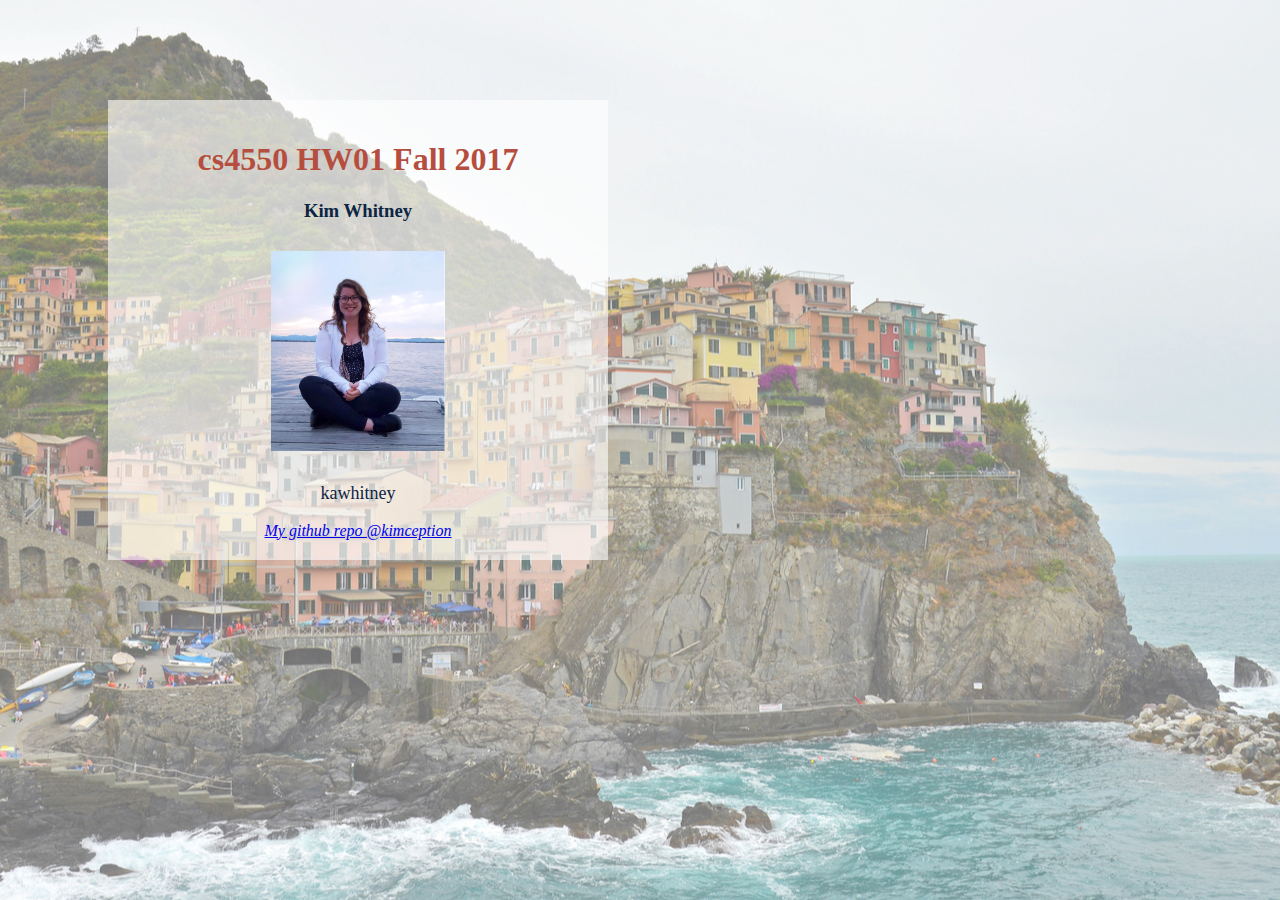
<file: hw01/personal/index.html>
<!DOCTYPE html>
<html lang="en">
    <head>
        <meta charset="UTF-8">
        <link rel="stylesheet" href="style.css" type="text/css">
        <title>Kim's Page</title>
    </head>

    <body>
        <div class="whitebox">
            <h1>cs4550 HW01 Fall 2017</h1>
            <h3>Kim Whitney</h3>
            <img src="resources/picome.jpg" id="picofme" alt="Picture of Kim">
            <p>kawhitney</p>
            <a href="https://github.com/kimception/cs4550">My github repo @kimception</a>
        </div>
    <body>

</html>
</file>
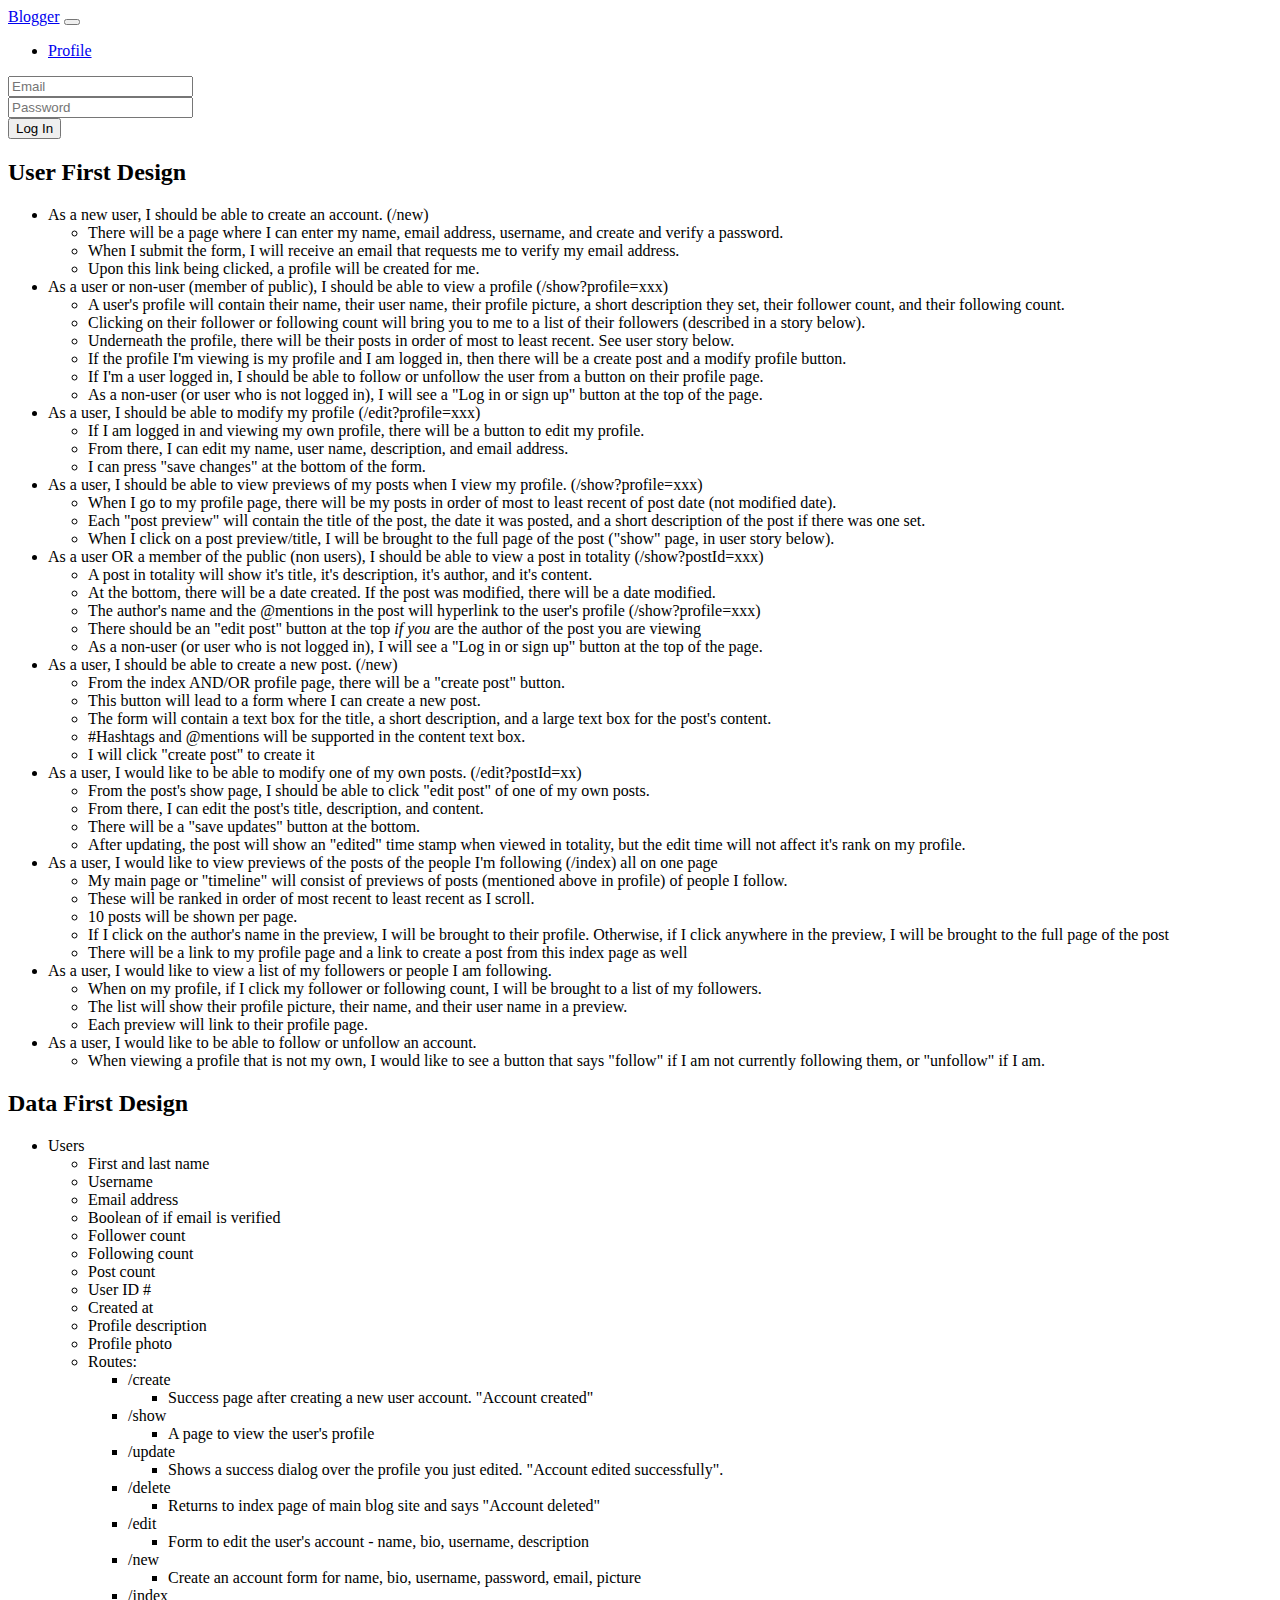
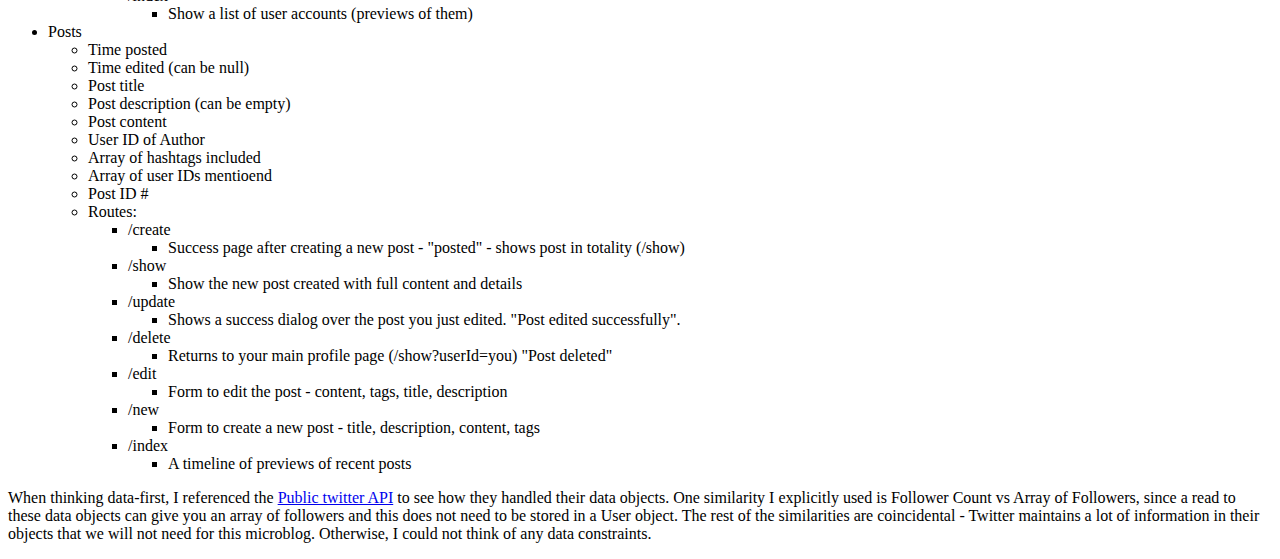
<file: hw02/design.html>
<!DOCTYPE html>
<html lang="en">
<head>
    <!-- Required meta tags -->
    <meta charset="utf-8">
    <meta name="viewport" content="width=device-width, initial-scale=1, shrink-to-fit=no">

    <!-- Bootstrap CSS -->
    <link rel="stylesheet" href="https://maxcdn.bootstrapcdn.com/bootstrap/4.0.0-beta/css/bootstrap.min.css" integrity="sha384-/Y6pD6FV/Vv2HJnA6t+vslU6fwYXjCFtcEpHbNJ0lyAFsXTsjBbfaDjzALeQsN6M" crossorigin="anonymous">

    <title>Design for HW02</title>
</head>
<body>

    <nav class="navbar navbar-light bg-faded navbar-expand-md">
        <a class="navbar-brand" href="#">Blogger</a>

        <button class="navbar-toggler" type="button" data-toggle="collapse" data-target="#main-navbar">
            <span class="navbar-toggler-icon"></span>
        </button>

        <div class="collapse navbar-collapse" id="main-navbar">
            <ul class="navbar-nav mr-auto">
                <li class="nav-item active">
                    <a class="nav-link" href="#">Profile</a>
                </li>
            </ul>


            <form class="form-inline navbar-form navbar-right" role="search">
                <div class="form-group">
                    <input type="email" class="form-control" placeholder="Email">
                </div>
                <div class="form-group">
                    <input type="password" class="form-control" placeholder="Password">
                </div>
                <div class="form-group">
                    <button type="submit" class="btn btn-info" value="Log in">Log In</button>
                </div>
            </form>

        </div>
    </nav>

    <div class="container mt-5">
      <div class="row">
        <div class="col-md">
        <h2 class="text-center">User First Design</h2>
            <ul>
                <li>As a new user, I should be able to create an account. (/new)
                    <ul>
                        <li>There will be a page where I can enter my name, email address, username, and create and verify a password.</li>
                        <li>When I submit the form, I will receive an email that requests me to verify my email address.</li>
                        <li>Upon this link being clicked, a profile will be created for me.</li>
                    </ul>
                </li>
                <li>As a user or non-user (member of public), I should be able to view a profile (/show?profile=xxx)
                    <ul>
                        <li>A user's profile will contain their name, their user name, their profile picture, a short description they set, their follower count, and their following count.</li>
                        <li>Clicking on their follower or following count will bring you to me to a list of their followers (described in a story below).</li>
                        <li>Underneath the profile, there will be their posts in order of most to least recent. See user story below.</li>
                        <li>If the profile I'm viewing is my profile and I am logged in, then there will be a create post and a modify profile button.</li>
                        <li>If I'm a user logged in, I should be able to follow or unfollow the user from a button on their profile page.</li>
                        <li>As a non-user (or user who is not logged in), I will see a "Log in or sign up" button at the top of the page.</li>
                    </ul>
                </li>
                <li>As a user, I should be able to modify my profile (/edit?profile=xxx)
                    <ul>
                        <li>If I am logged in and viewing my own profile, there will be a button to edit my profile.</li>
                        <li>From there, I can edit my name, user name, description, and email address.</li>
                        <li>I can press "save changes" at the bottom of the form.</li>
                    </ul>
                </li>
                <li>As a user, I should be able to view previews of my posts when I view my profile. (/show?profile=xxx)
                    <ul>
                        <li>When I go to my profile page, there will be my posts in order of most to least recent of post date (not modified date).</li>
                        <li>Each "post preview" will contain the title of the post, the date it was posted, and a short description of the post if there was one set.</li>
                        <li>When I click on a post preview/title, I will be brought to the full page of the post ("show" page, in user story below).</li>
                    </ul>
                </li>
                <li>As a user OR a member of the public (non users), I should be able to view a post in totality (/show?postId=xxx)
                    <ul>
                        <li>A post in totality will show it's title, it's description, it's author, and it's content.</li>
                        <li>At the bottom, there will be a date created. If the post was modified, there will be a date modified.</li>
                        <li>The author's name and the @mentions in the post will hyperlink to the user's profile (/show?profile=xxx)</li>
                        <li>There should be an "edit post" button at the top <i>if you</i> are the author of the post you are viewing</li>
                        <li>As a non-user (or user who is not logged in), I will see a "Log in or sign up" button at the top of the page.</li>
                    </ul>
                </li>
                <li>As a user, I should be able to create a new post. (/new)
                    <ul>
                        <li>From the index AND/OR profile page, there will be a "create post" button.</li>
                        <li>This button will lead to a form where I can create a new post.</li>
                        <li>The form will contain a text box for the title, a short description, and a large text box for the post's content.</li>
                        <li>#Hashtags and @mentions will be supported in the content text box.</li>
                        <li>I will click "create post" to create it</li>
                    </ul>
                </li>
                <li>As a user, I would like to be able to modify one of my own posts. (/edit?postId=xx)
                    <ul>
                        <li>From the post's show page, I should be able to click "edit post" of one of my own posts.</li>
                        <li>From there, I can edit the post's title, description, and content.</li>
                        <li>There will be a "save updates" button at the bottom.</li>
                        <li>After updating, the post will show an "edited" time stamp when viewed in totality, but the edit time will not affect it's rank on my profile.</li>
                    </ul>
                </li>
                <li>As a user, I would like to view previews of the posts of the people I'm following (/index) all on one page
                    <ul>
                        <li>My main page or "timeline" will consist of previews of posts (mentioned above in profile) of people I follow.</li>
                        <li>These will be ranked in order of most recent to least recent as I scroll.</li>
                        <li>10 posts will be shown per page.</li>
                        <li>If I click on the author's name in the preview, I will be brought to their profile. Otherwise, if I click anywhere in the preview, I will be brought to the full page of the post</li>
                        <li>There will be a link to my profile page and a link to create a post from this index page as well</li>
                    </ul>
                </li>
                <li>As a user, I would like to view a list of my followers or people I am following.
                    <ul>
                        <li>When on my profile, if I click my follower or following count, I will be brought to a list of my followers.</li>
                        <li>The list will show their profile picture, their name, and their user name in a preview.</li>
                        <li>Each preview will link to their profile page.</li>
                    </ul>
                </li>
                <li>As a user, I would like to be able to follow or unfollow an account.
                    <ul>
                        <li>When viewing a profile that is not my own, I would like to see a button that says "follow" if I am not currently following them, or "unfollow" if I am.</li>
                    </ul>
                </li>
            </ul>
        </div>
        <div class="col-md">
          <h2 class="text-center">Data First Design</h2>
            <ul>
                <li>Users
                    <ul>
                        <li>First and last name</li>
                        <li>Username</li>
                        <li>Email address</li>
                        <li>Boolean of if email is verified</li>
                        <li>Follower count</li>
                        <li>Following count</li>
                        <li>Post count</li>
                        <li>User ID #</li>
                        <li>Created at</li>
                        <li>Profile description</li>
                        <li>Profile photo</li>
                        <li>Routes:
                            <ul>
                                <li>/create
                                    <ul><li>Success page after creating a new user account. "Account created"</li></ul>
                                </li>
                                <li>/show
                                    <ul><li>A page to view the user's profile</li></ul>
                                </li>
                                <li>/update
                                    <ul><li>Shows a success dialog over the profile you  just edited. "Account edited successfully".</li></ul>
                                </li>
                                <li>/delete
                                    <ul><li>Returns to index page of main blog site and says "Account deleted"</li></ul>
                                </li>
                                <li>/edit
                                    <ul><li>Form to edit the user's account - name, bio, username, description</li></ul>
                                </li>
                                <li>/new
                                    <ul><li>Create an account form for name, bio, username, password, email, picture</li></ul>
                                </li>
                                <li>/index
                                    <ul><li>Show a list of user accounts (previews of them)</li></ul>
                                </li>
                            </ul>
                        </li>
                    </ul>
                </li>
                <li>Posts
                    <ul>
                        <li>Time posted</li>
                        <li>Time edited (can be null)</li>
                        <li>Post title</li>
                        <li>Post description (can be empty)</li>
                        <li>Post content</li>
                        <li>User ID of Author</li>
                        <li>Array of hashtags included</li>
                        <li>Array of user IDs mentioend</li>
                        <li>Post ID #</li>
                        <li>Routes:
                            <ul>
                                <li>/create
                                    <ul><li>Success page after creating a new post - "posted" - shows post in totality (/show)</li></ul>
                                </li>
                                <li>/show
                                    <ul><li>Show the new post created with full content and details</li></ul>
                                </li>
                                <li>/update
                                    <ul><li>Shows a success dialog over the post you just edited. "Post edited successfully".</li></ul>
                                </li>
                                <li>/delete
                                    <ul><li>Returns to your main profile page (/show?userId=you) "Post deleted"</li></ul>
                                </li>
                                <li>/edit
                                    <ul><li>Form to edit the post - content, tags, title, description</li></ul>
                                </li>
                                <li>/new
                                    <ul><li>Form to create a new post - title, description, content, tags</li></ul>
                                </li>
                                <li>/index
                                    <ul><li>A timeline of previews of recent posts</li></ul>
                                </li>
                            </ul>
                        </li>
                    </ul>
                </li>
            </ul>
            <p class="small text-muted disclaimer">When thinking data-first, I referenced the <a href="https://dev.twitter.com/rest/reference/get/users/show">Public twitter API</a> to see how they handled their data objects. One similarity I explicitly used is Follower Count vs Array of Followers, since a read to these data objects can give you an array of followers and this does not need to be stored in a User object. The rest of the similarities are coincidental - Twitter maintains a lot of information in their objects that we will not need for this microblog. Otherwise, I could not think of any data constraints.</p>
        </div>
      </div>
    </div>


    <!-- Optional JavaScript -->
    <!-- jQuery first, then Popper.js, then Bootstrap JS -->
    <script src="https://code.jquery.com/jquery-3.2.1.slim.min.js" integrity="sha384-KJ3o2DKtIkvYIK3UENzmM7KCkRr/rE9/Qpg6aAZGJwFDMVNA/GpGFF93hXpG5KkN" crossorigin="anonymous"></script>
    <script src="https://cdnjs.cloudflare.com/ajax/libs/popper.js/1.11.0/umd/popper.min.js" integrity="sha384-b/U6ypiBEHpOf/4+1nzFpr53nxSS+GLCkfwBdFNTxtclqqenISfwAzpKaMNFNmj4" crossorigin="anonymous"></script>
    <script src="https://maxcdn.bootstrapcdn.com/bootstrap/4.0.0-beta/js/bootstrap.min.js" integrity="sha384-h0AbiXch4ZDo7tp9hKZ4TsHbi047NrKGLO3SEJAg45jXxnGIfYzk4Si90RDIqNm1" crossorigin="anonymous"></script>
</body>
</html>
</file>
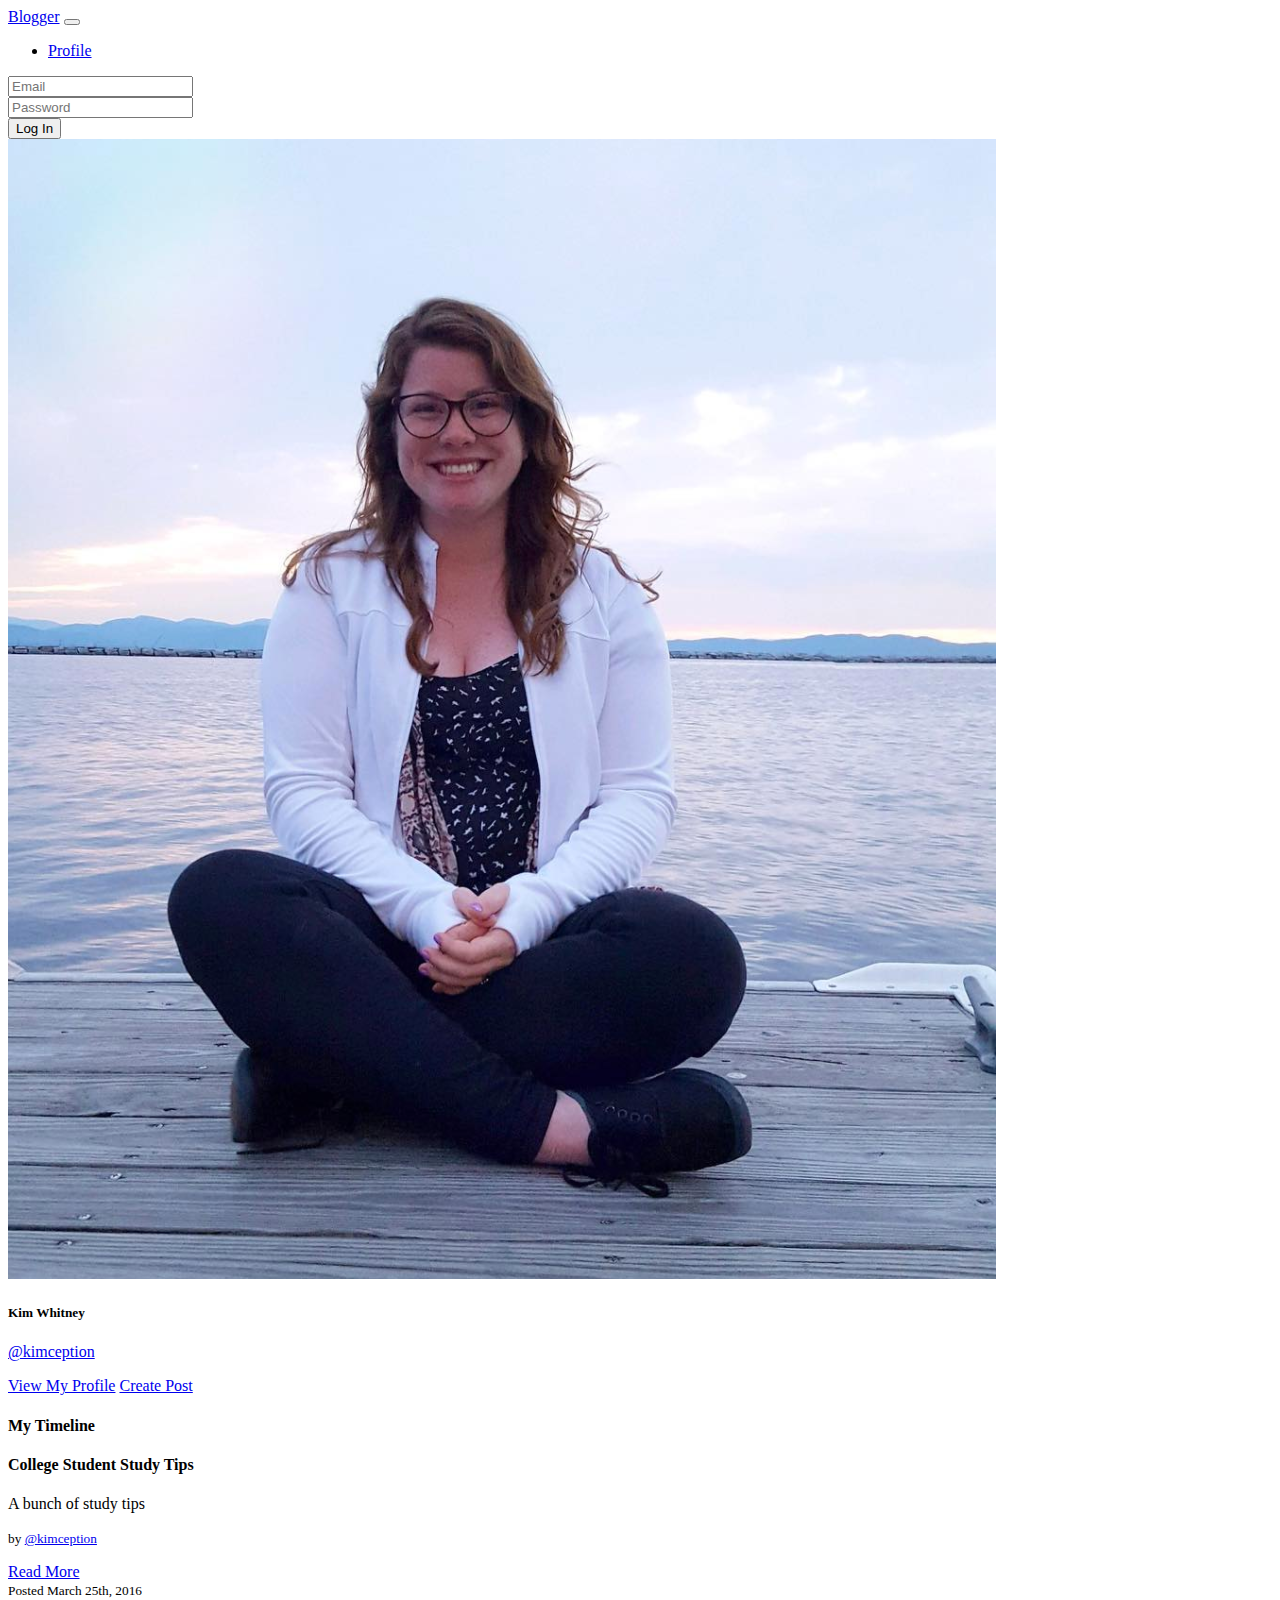
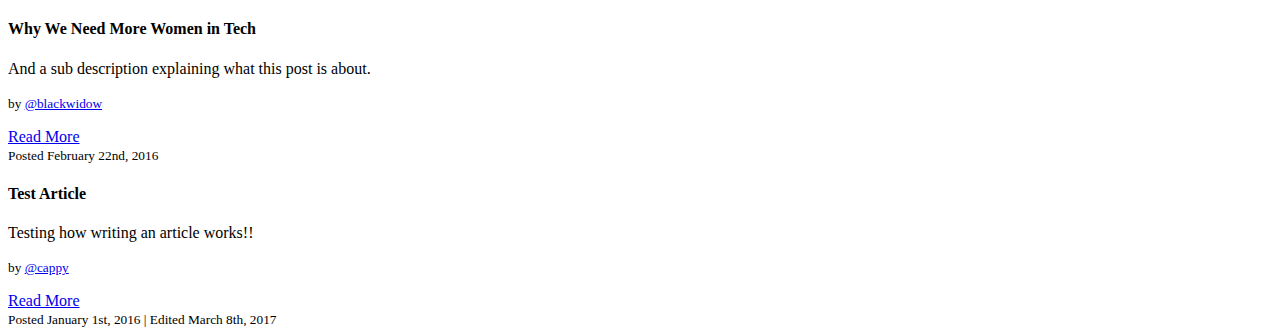
<file: hw02/posts-index.html>
<!DOCTYPE html>
<html lang="en">
<head>
    <!-- Required meta tags -->
    <meta charset="utf-8">
    <meta name="viewport" content="width=device-width, initial-scale=1, shrink-to-fit=no">

    <!-- Bootstrap CSS -->
    <link rel="stylesheet" href="https://maxcdn.bootstrapcdn.com/bootstrap/4.0.0-beta/css/bootstrap.min.css" integrity="sha384-/Y6pD6FV/Vv2HJnA6t+vslU6fwYXjCFtcEpHbNJ0lyAFsXTsjBbfaDjzALeQsN6M" crossorigin="anonymous">

    <title>Index Posts</title>
</head>
<body>

    <nav class="navbar navbar-light bg-faded navbar-expand-md">
        <a class="navbar-brand" href="#">Blogger</a>

        <button class="navbar-toggler" type="button" data-toggle="collapse" data-target="#main-navbar">
            <span class="navbar-toggler-icon"></span>
        </button>

        <div class="collapse navbar-collapse" id="main-navbar">
            <ul class="navbar-nav mr-auto">
                <li class="nav-item active">
                    <a class="nav-link" href="#">Profile</a>
                </li>
            </ul>


            <form class="form-inline navbar-form navbar-right" role="search">
                <div class="form-group">
                    <input type="email" class="form-control" placeholder="Email">
                </div>
                <div class="form-group">
                    <input type="password" class="form-control" placeholder="Password">
                </div>
                <div class="form-group">
                    <button type="submit" class="btn btn-info" value="Log in">Log In</button>
                </div>
            </form>

        </div>
    </nav>

<div class="container my-5">
    <div class="row">
        <div class="col-md-4">
            <div class="card text-center">
                <img class="img-fluid img-rounded" src="resources/picome.jpg" alt="me">
                <div class="card-body text-center">
                    <h5 class="card-title">Kim Whitney</h5>
                    <p class="card-title"><a href="#">@kimception</a></p>
                    <a href="#" class="btn btn-info m-2">View My Profile</a>
                    <a href="#" class="btn btn-success m-2">Create Post</a>
                </div>
            </div>
        </div>
        <div class="col-md-8">
            <h4 class="mb-3 text-center">My Timeline</h4>
            <div class="card text-center mb-3">
                <div class="card-body">
                    <h4 class="card-title">College Student Study Tips</h4>
                    <p class="card-subtitle lead">A bunch of study tips</p>
                    <p><small class="card-text text-muted">by <a href="#">@kimception</a></small></p>
                    <a href="#" class="btn btn-info">Read More</a>
                </div>
                <div class="card-footer"><small class="text-muted">Posted March 25th, 2016</small></div>
            </div>
            <div class="card text-center mb-3">
                <div class="card-body">
                    <h4 class="card-title">Why We Need More Women in Tech</h4>
                    <p class="card-subtitle lead">And a sub description explaining what this post is about.</p>
                    <p><small class="card-text text-muted">by <a href="#">@blackwidow</a></small></p>
                    <a href="#" class="btn btn-info">Read More</a>
                </div>
                <div class="card-footer"><small class="text-muted">Posted February 22nd, 2016</small></div>
            </div>
            <div class="card text-center mb-3">
                <div class="card-body">
                    <h4 class="card-title">Test Article</h4>
                    <p class="card-subtitle lead">Testing how writing an article works!!</p>
                    <p><small class="card-text text-muted">by <a href="#">@cappy</a></small></p>
                    <a href="#" class="btn btn-info">Read More</a>
                </div>
                <div class="card-footer"><small class="text-muted">Posted January 1st, 2016 | Edited March 8th, 2017</small></div>
            </div>
        </div>
    </div>
</div>


    <!-- Optional JavaScript -->
    <!-- jQuery first, then Popper.js, then Bootstrap JS -->
    <!-- <script src="https://code.jquery.com/jquery-3.2.1.slim.min.js" integrity="sha384-KJ3o2DKtIkvYIK3UENzmM7KCkRr/rE9/Qpg6aAZGJwFDMVNA/GpGFF93hXpG5KkN" crossorigin="anonymous"></script> -->
    <script src="https://cdnjs.cloudflare.com/ajax/libs/popper.js/1.11.0/umd/popper.min.js" integrity="sha384-b/U6ypiBEHpOf/4+1nzFpr53nxSS+GLCkfwBdFNTxtclqqenISfwAzpKaMNFNmj4" crossorigin="anonymous"></script>
    <script src="https://maxcdn.bootstrapcdn.com/bootstrap/4.0.0-beta/js/bootstrap.min.js" integrity="sha384-h0AbiXch4ZDo7tp9hKZ4TsHbi047NrKGLO3SEJAg45jXxnGIfYzk4Si90RDIqNm1" crossorigin="anonymous"></script>
</body>
</html>
</file>
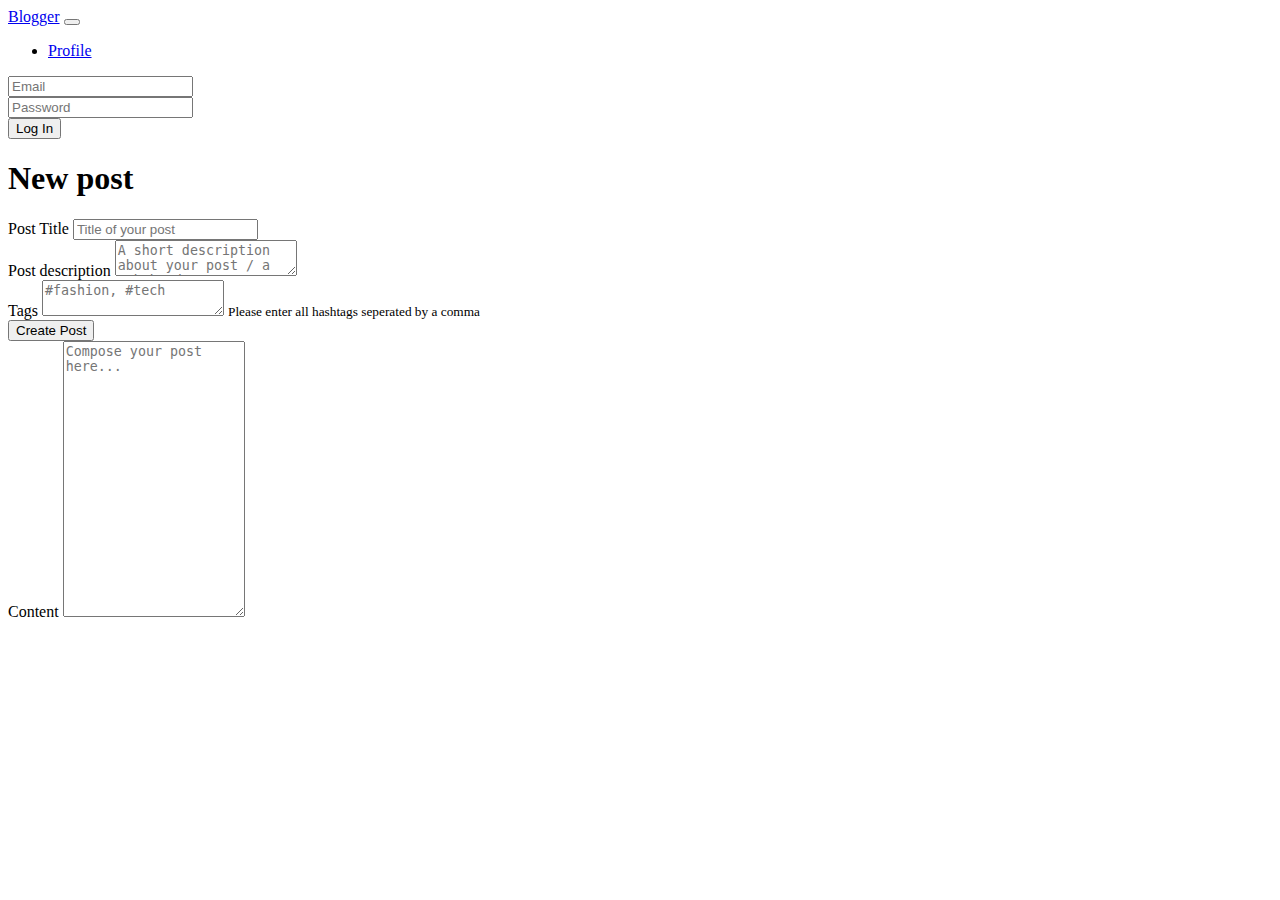
<file: hw02/posts-new.html>
<!DOCTYPE html>
<html lang="en">
<head>
    <!-- Required meta tags -->
    <meta charset="utf-8">
    <meta name="viewport" content="width=device-width, initial-scale=1, shrink-to-fit=no">

    <!-- Bootstrap CSS -->
    <link rel="stylesheet" href="https://maxcdn.bootstrapcdn.com/bootstrap/4.0.0-beta/css/bootstrap.min.css" integrity="sha384-/Y6pD6FV/Vv2HJnA6t+vslU6fwYXjCFtcEpHbNJ0lyAFsXTsjBbfaDjzALeQsN6M" crossorigin="anonymous">

    <title>New post</title>
</head>
<body>

    <nav class="navbar navbar-light bg-faded navbar-expand-md">
        <a class="navbar-brand" href="#">Blogger</a>

        <button class="navbar-toggler" type="button" data-toggle="collapse" data-target="#main-navbar">
            <span class="navbar-toggler-icon"></span>
        </button>

        <div class="collapse navbar-collapse" id="main-navbar">
            <ul class="navbar-nav mr-auto">
                <li class="nav-item active">
                    <a class="nav-link" href="#">Profile</a>
                </li>
            </ul>


            <form class="form-inline navbar-form navbar-right" role="search">
                <div class="form-group">
                    <input type="email" class="form-control" placeholder="Email">
                </div>
                <div class="form-group">
                    <input type="password" class="form-control" placeholder="Password">
                </div>
                <div class="form-group">
                    <button type="submit" class="btn btn-info" value="Log in">Log In</button>
                </div>
            </form>

        </div>
    </nav>

    <!-- Referenced some code from the Bootstrap 4 docs for forms here: https://v4-alpha.getbootstrap.com/components/forms/ -->
    <div class="container my-5">
        <div class="row mb-3">
            <h1>New post</h1>
        </div>
        <div class="row">
            <div class="col-md-4">
                <form>
                  <div class="form-group">
                      <label for="postTitle">Post Title</label>
                      <input type="text" class="form-control" id="postTitle" placeholder="Title of your post">
                  </div>
                  <div class="form-group">
                      <label for="postDescription">Post description</label>
                      <textarea class="form-control" id="postDescription" rows="2" placeholder="A short description about your post / a sub-header"></textarea>
                  </div>
                  <div class="form-group">
                      <label for="hashtags">Tags</label>
                      <textarea class="form-control" id="hashtags" rows="2" placeholder="#fashion, #tech"></textarea>
                      <small id="emailHelp" class="form-text text-muted">Please enter all hashtags seperated by a comma</small>
                  </div>
                  <button type="submit" class="btn btn-info mt-3">Create Post</button>
              </form>
            </div>
            <div class="col-md-8">
                <form>
                <div class="form-group">
                    <label for="postContent">Content</label>
                    <textarea class="form-control" id="postContent" rows="18" placeholder="Compose your post here..."></textarea>
                </div>
                </form>
            </div>
        </div>
    </div>


    <!-- Optional JavaScript -->
    <!-- jQuery first, then Popper.js, then Bootstrap JS -->
    <script src="https://code.jquery.com/jquery-3.2.1.slim.min.js" integrity="sha384-KJ3o2DKtIkvYIK3UENzmM7KCkRr/rE9/Qpg6aAZGJwFDMVNA/GpGFF93hXpG5KkN" crossorigin="anonymous"></script>
    <script src="https://cdnjs.cloudflare.com/ajax/libs/popper.js/1.11.0/umd/popper.min.js" integrity="sha384-b/U6ypiBEHpOf/4+1nzFpr53nxSS+GLCkfwBdFNTxtclqqenISfwAzpKaMNFNmj4" crossorigin="anonymous"></script>
    <script src="https://maxcdn.bootstrapcdn.com/bootstrap/4.0.0-beta/js/bootstrap.min.js" integrity="sha384-h0AbiXch4ZDo7tp9hKZ4TsHbi047NrKGLO3SEJAg45jXxnGIfYzk4Si90RDIqNm1" crossorigin="anonymous"></script>
</body>
</html>
</file>
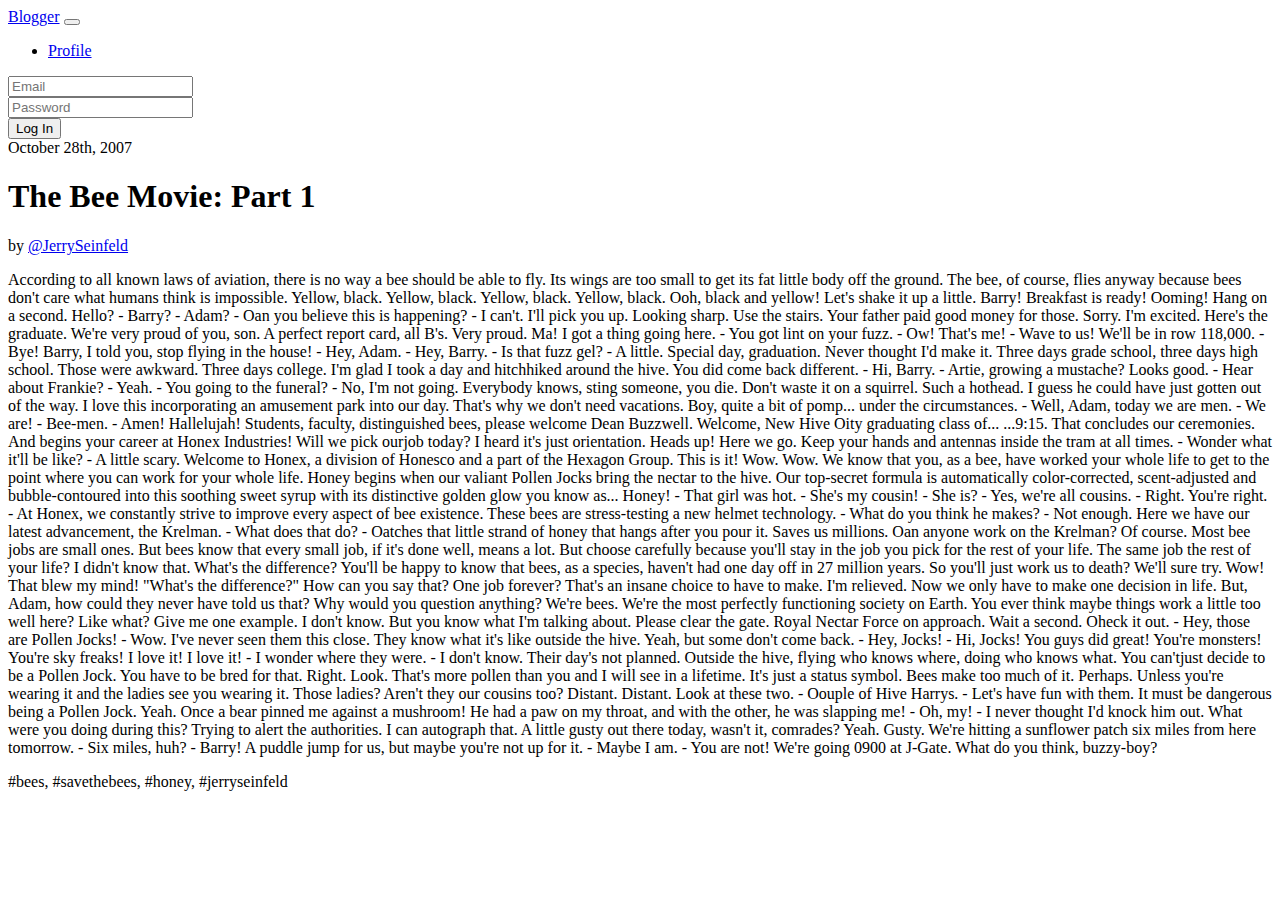
<file: hw02/posts-show.html>
<!DOCTYPE html>
<html lang="en">
<head>
    <!-- Required meta tags -->
    <meta charset="utf-8">
    <meta name="viewport" content="width=device-width, initial-scale=1, shrink-to-fit=no">

    <!-- Bootstrap CSS -->
    <link rel="stylesheet" href="https://maxcdn.bootstrapcdn.com/bootstrap/4.0.0-beta/css/bootstrap.min.css" integrity="sha384-/Y6pD6FV/Vv2HJnA6t+vslU6fwYXjCFtcEpHbNJ0lyAFsXTsjBbfaDjzALeQsN6M" crossorigin="anonymous">

    <title>Show post</title>
</head>
<body>

    <nav class="navbar navbar-light bg-faded navbar-expand-md">
        <a class="navbar-brand" href="#">Blogger</a>

        <button class="navbar-toggler" type="button" data-toggle="collapse" data-target="#main-navbar">
            <span class="navbar-toggler-icon"></span>
        </button>

        <div class="collapse navbar-collapse" id="main-navbar">
            <ul class="navbar-nav mr-auto">
                <li class="nav-item active">
                    <a class="nav-link" href="#">Profile</a>
                </li>
            </ul>


            <form class="form-inline navbar-form navbar-right" role="search">
                <div class="form-group">
                    <input type="email" class="form-control" placeholder="Email">
                </div>
                <div class="form-group">
                    <input type="password" class="form-control" placeholder="Password">
                </div>
                <div class="form-group">
                    <button type="submit" class="btn btn-info" value="Log in">Log In</button>
                </div>
            </form>

        </div>
    </nav>

<div class="container my-5">
    <div class="row">
        <div class="col-md-12">
            <div class="card bg-light border-info text-center">
                <div class="card-body">
                    <div class="card-header border-info text-muted mb-3">October 28th, 2007</div>
                    <h1 class="card-title">The Bee Movie: Part 1</h1>
                    <p class="card-text text-muted">by <a href="http://www.imdb.com/name/nm0000632/" target="_blank">@JerrySeinfeld</a></p>
                    <p class="card-text text-left">
                    According to all known laws of aviation, there is no way a bee should be able to fly. Its wings are too small to get its fat little body off the ground. The bee, of course, flies anyway because bees don't care what humans think is impossible. Yellow, black. Yellow, black. Yellow, black. Yellow, black. Ooh, black and yellow! Let's shake it up a little. Barry! Breakfast is ready! Ooming! Hang on a second. Hello? - Barry? - Adam? - Oan you believe this is happening? - I can't. I'll pick you up. Looking sharp. Use the stairs. Your father paid good money for those. Sorry. I'm excited. Here's the graduate. We're very proud of you, son. A perfect report card, all B's. Very proud. Ma! I got a thing going here. - You got lint on your fuzz. - Ow! That's me! - Wave to us! We'll be in row 118,000. - Bye! Barry, I told you, stop flying in the house! - Hey, Adam. - Hey, Barry. - Is that fuzz gel? - A little. Special day, graduation. Never thought I'd make it. Three days grade school, three days high school. Those were awkward. Three days college. I'm glad I took a day and hitchhiked around the hive. You did come back different. - Hi, Barry. - Artie, growing a mustache? Looks good. - Hear about Frankie? - Yeah. - You going to the funeral? - No, I'm not going. Everybody knows, sting someone, you die. Don't waste it on a squirrel. Such a hothead. I guess he could have just gotten out of the way. I love this incorporating an amusement park into our day. That's why we don't need vacations. Boy, quite a bit of pomp... under the circumstances. - Well, Adam, today we are men. - We are! - Bee-men. - Amen! Hallelujah! Students, faculty, distinguished bees, please welcome Dean Buzzwell. Welcome, New Hive Oity graduating class of... ...9:15. That concludes our ceremonies. And begins your career at Honex Industries! Will we pick ourjob today? I heard it's just orientation. Heads up! Here we go. Keep your hands and antennas inside the tram at all times. - Wonder what it'll be like? - A little scary. Welcome to Honex, a division of Honesco and a part of the Hexagon Group. This is it! Wow. Wow. We know that you, as a bee, have worked your whole life to get to the point where you can work for your whole life. Honey begins when our valiant Pollen Jocks bring the nectar to the hive. Our top-secret formula is automatically color-corrected, scent-adjusted and bubble-contoured into this soothing sweet syrup with its distinctive golden glow you know as... Honey! - That girl was hot. - She's my cousin! - She is? - Yes, we're all cousins. - Right. You're right. - At Honex, we constantly strive to improve every aspect of bee existence. These bees are stress-testing a new helmet technology. - What do you think he makes? - Not enough. Here we have our latest advancement, the Krelman. - What does that do? - Oatches that little strand of honey that hangs after you pour it. Saves us millions. Oan anyone work on the Krelman? Of course. Most bee jobs are small ones. But bees know that every small job, if it's done well, means a lot. But choose carefully because you'll stay in the job you pick for the rest of your life. The same job the rest of your life? I didn't know that. What's the difference? You'll be happy to know that bees, as a species, haven't had one day off in 27 million years. So you'll just work us to death? We'll sure try. Wow! That blew my mind! "What's the difference?" How can you say that? One job forever? That's an insane choice to have to make. I'm relieved. Now we only have to make one decision in life. But, Adam, how could they never have told us that? Why would you question anything? We're bees. We're the most perfectly functioning society on Earth. You ever think maybe things work a little too well here? Like what? Give me one example. I don't know. But you know what I'm talking about. Please clear the gate. Royal Nectar Force on approach. Wait a second. Oheck it out. - Hey, those are Pollen Jocks! - Wow. I've never seen them this close. They know what it's like outside the hive. Yeah, but some don't come back. - Hey, Jocks! - Hi, Jocks! You guys did great! You're monsters! You're sky freaks! I love it! I love it! - I wonder where they were. - I don't know. Their day's not planned. Outside the hive, flying who knows where, doing who knows what. You can'tjust decide to be a Pollen Jock. You have to be bred for that. Right. Look. That's more pollen than you and I will see in a lifetime. It's just a status symbol. Bees make too much of it. Perhaps. Unless you're wearing it and the ladies see you wearing it. Those ladies? Aren't they our cousins too? Distant. Distant. Look at these two. - Oouple of Hive Harrys. - Let's have fun with them. It must be dangerous being a Pollen Jock. Yeah. Once a bear pinned me against a mushroom! He had a paw on my throat, and with the other, he was slapping me! - Oh, my! - I never thought I'd knock him out. What were you doing during this? Trying to alert the authorities. I can autograph that. A little gusty out there today, wasn't it, comrades? Yeah. Gusty. We're hitting a sunflower patch six miles from here tomorrow. - Six miles, huh? - Barry! A puddle jump for us, but maybe you're not up for it. - Maybe I am. - You are not! We're going 0900 at J-Gate. What do you think, buzzy-boy?
                    </p>
                    <div class="border-info card-footer text-muted">#bees, #savethebees, #honey, #jerryseinfeld</div>
                </div>
            </div>
        </div>
    </div>
</div>


    <!-- Optional JavaScript -->
    <!-- jQuery first, then Popper.js, then Bootstrap JS -->
    <!-- <script src="https://code.jquery.com/jquery-3.2.1.slim.min.js" integrity="sha384-KJ3o2DKtIkvYIK3UENzmM7KCkRr/rE9/Qpg6aAZGJwFDMVNA/GpGFF93hXpG5KkN" crossorigin="anonymous"></script> -->
    <script src="https://cdnjs.cloudflare.com/ajax/libs/popper.js/1.11.0/umd/popper.min.js" integrity="sha384-b/U6ypiBEHpOf/4+1nzFpr53nxSS+GLCkfwBdFNTxtclqqenISfwAzpKaMNFNmj4" crossorigin="anonymous"></script>
    <script src="https://maxcdn.bootstrapcdn.com/bootstrap/4.0.0-beta/js/bootstrap.min.js" integrity="sha384-h0AbiXch4ZDo7tp9hKZ4TsHbi047NrKGLO3SEJAg45jXxnGIfYzk4Si90RDIqNm1" crossorigin="anonymous"></script>
</body>
</html>
</file>
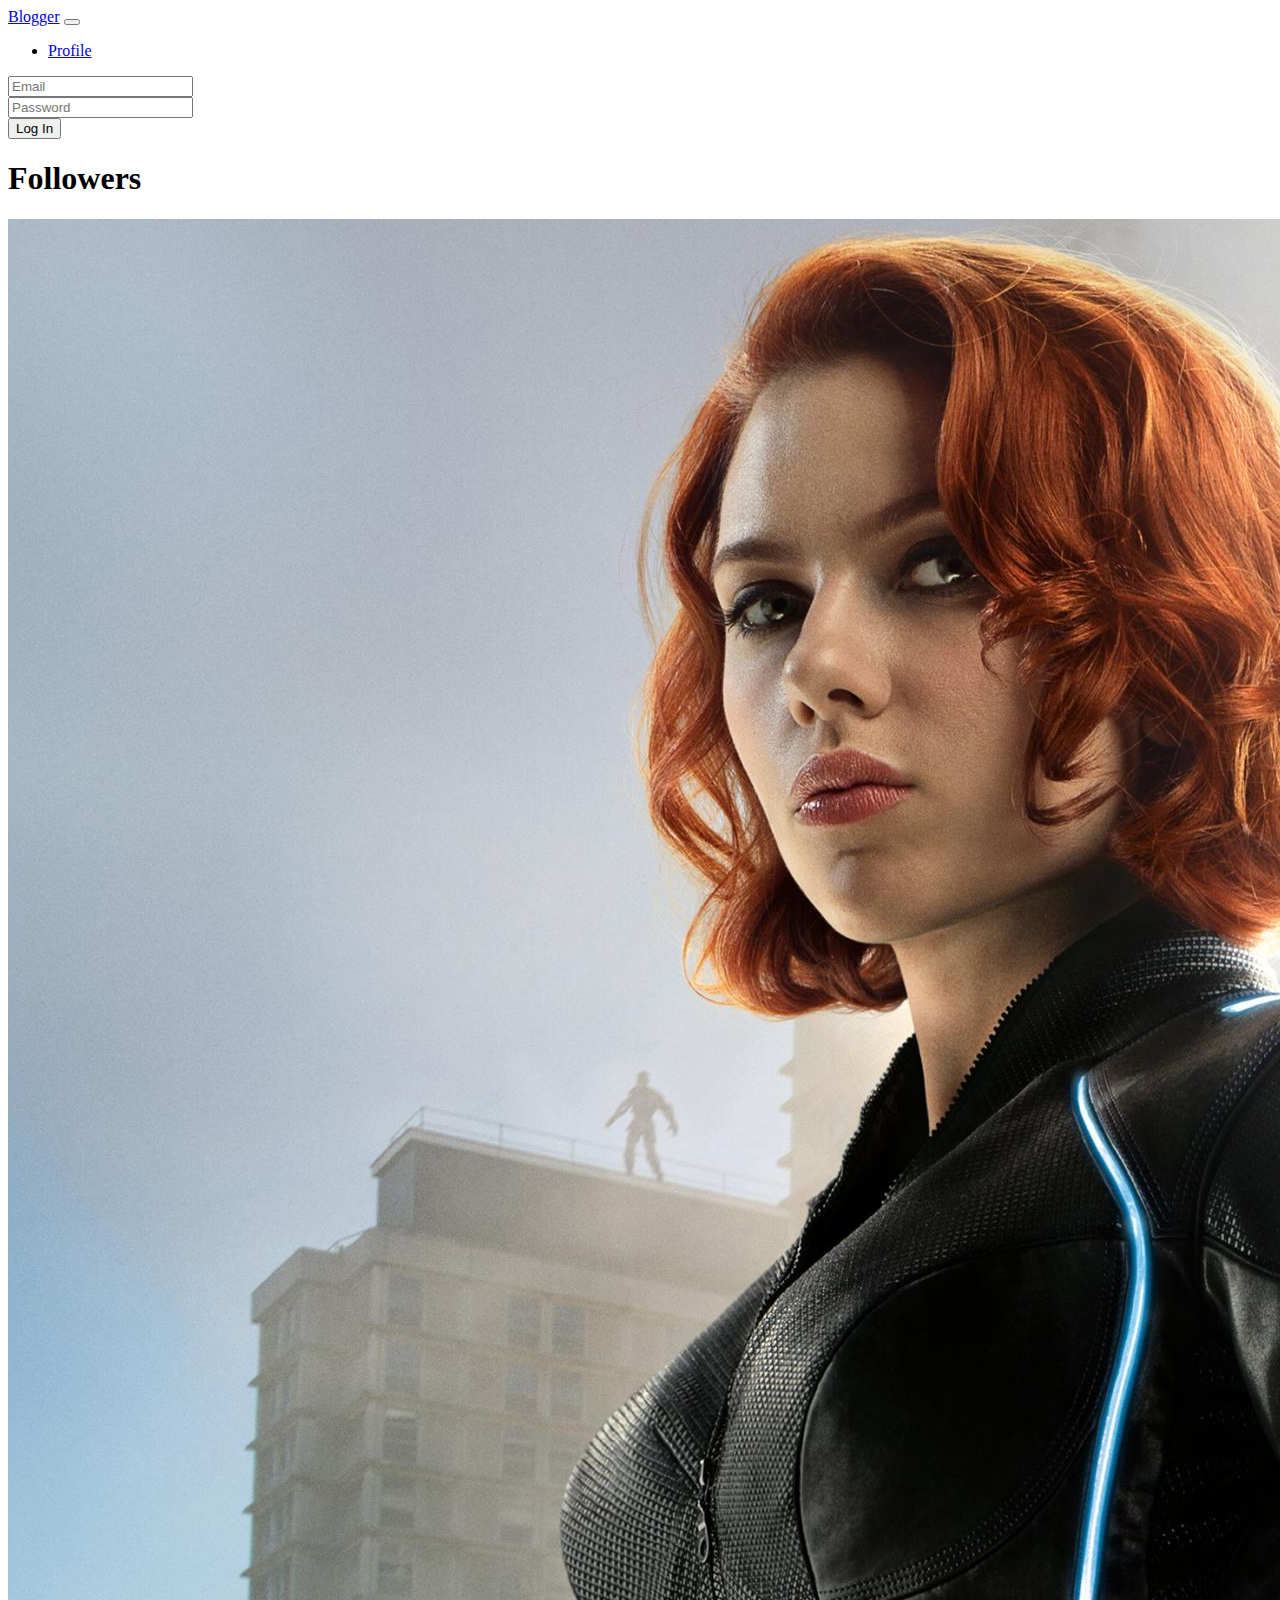
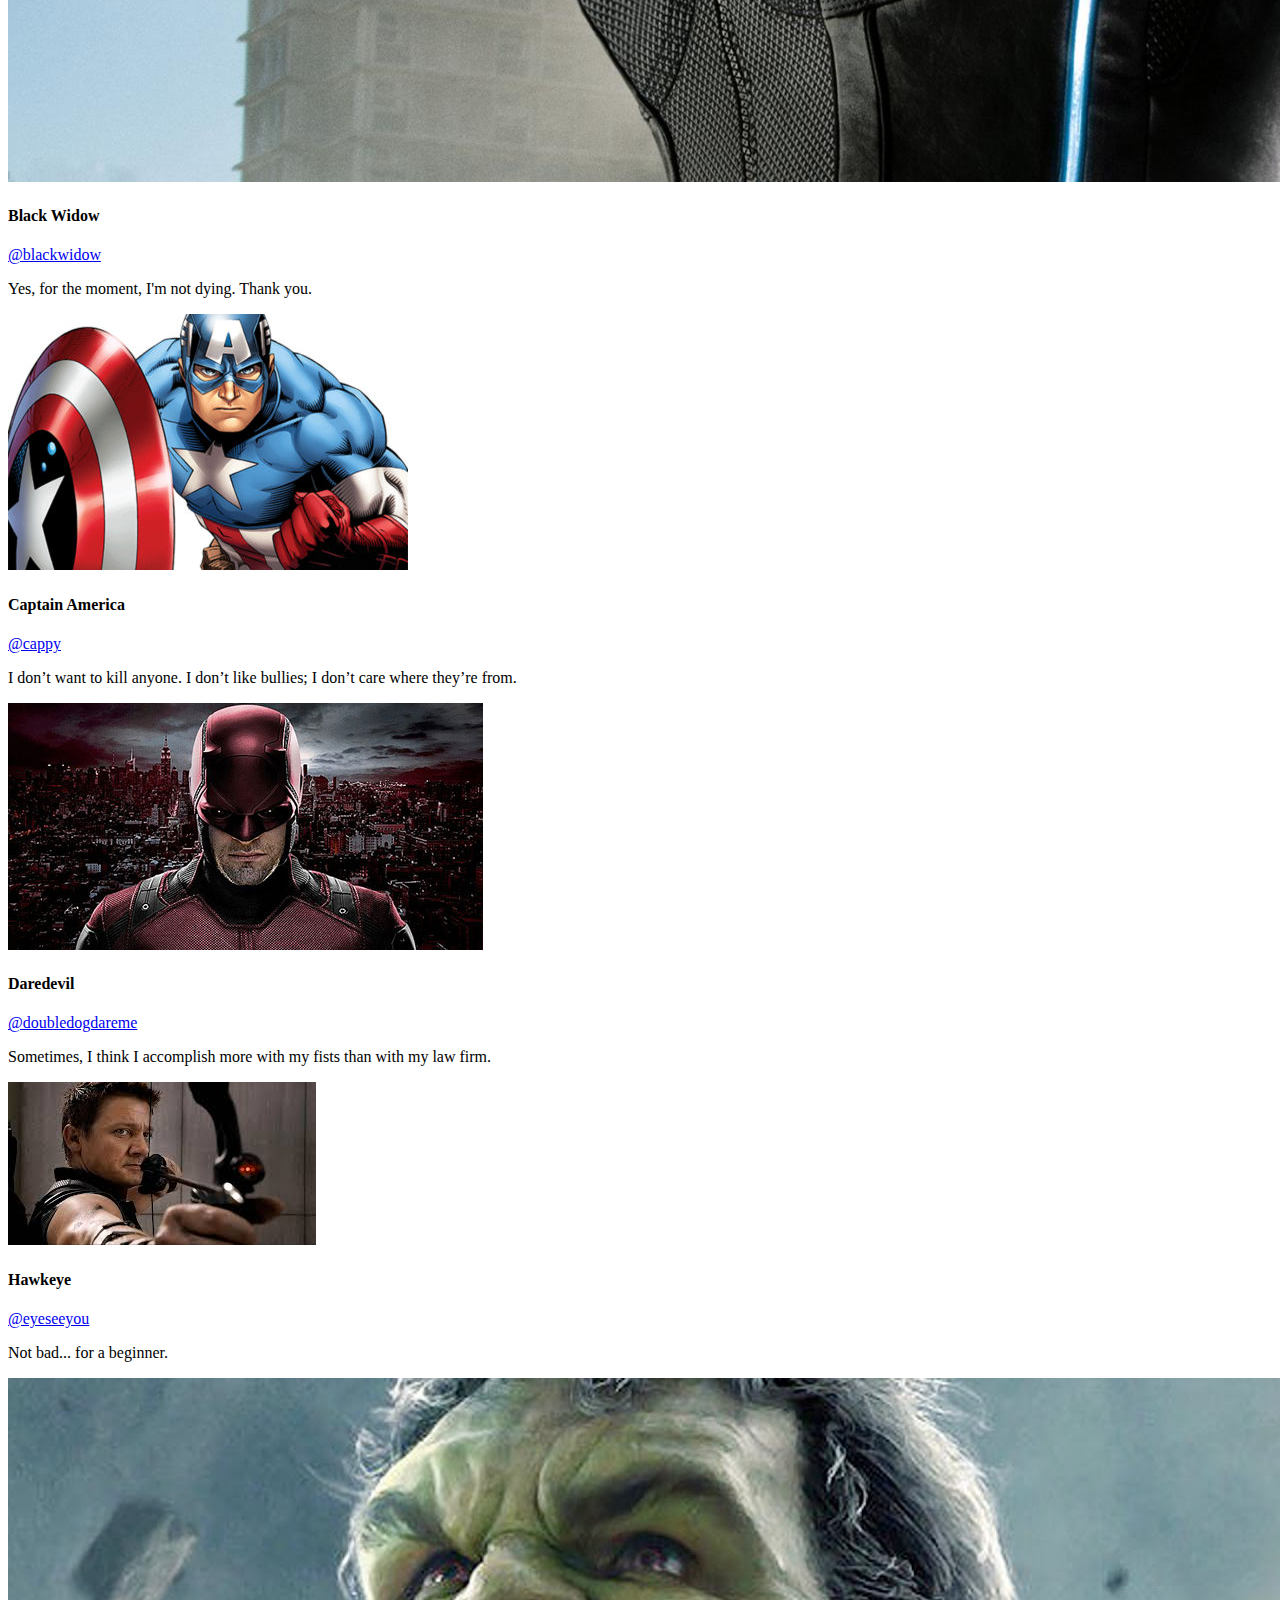
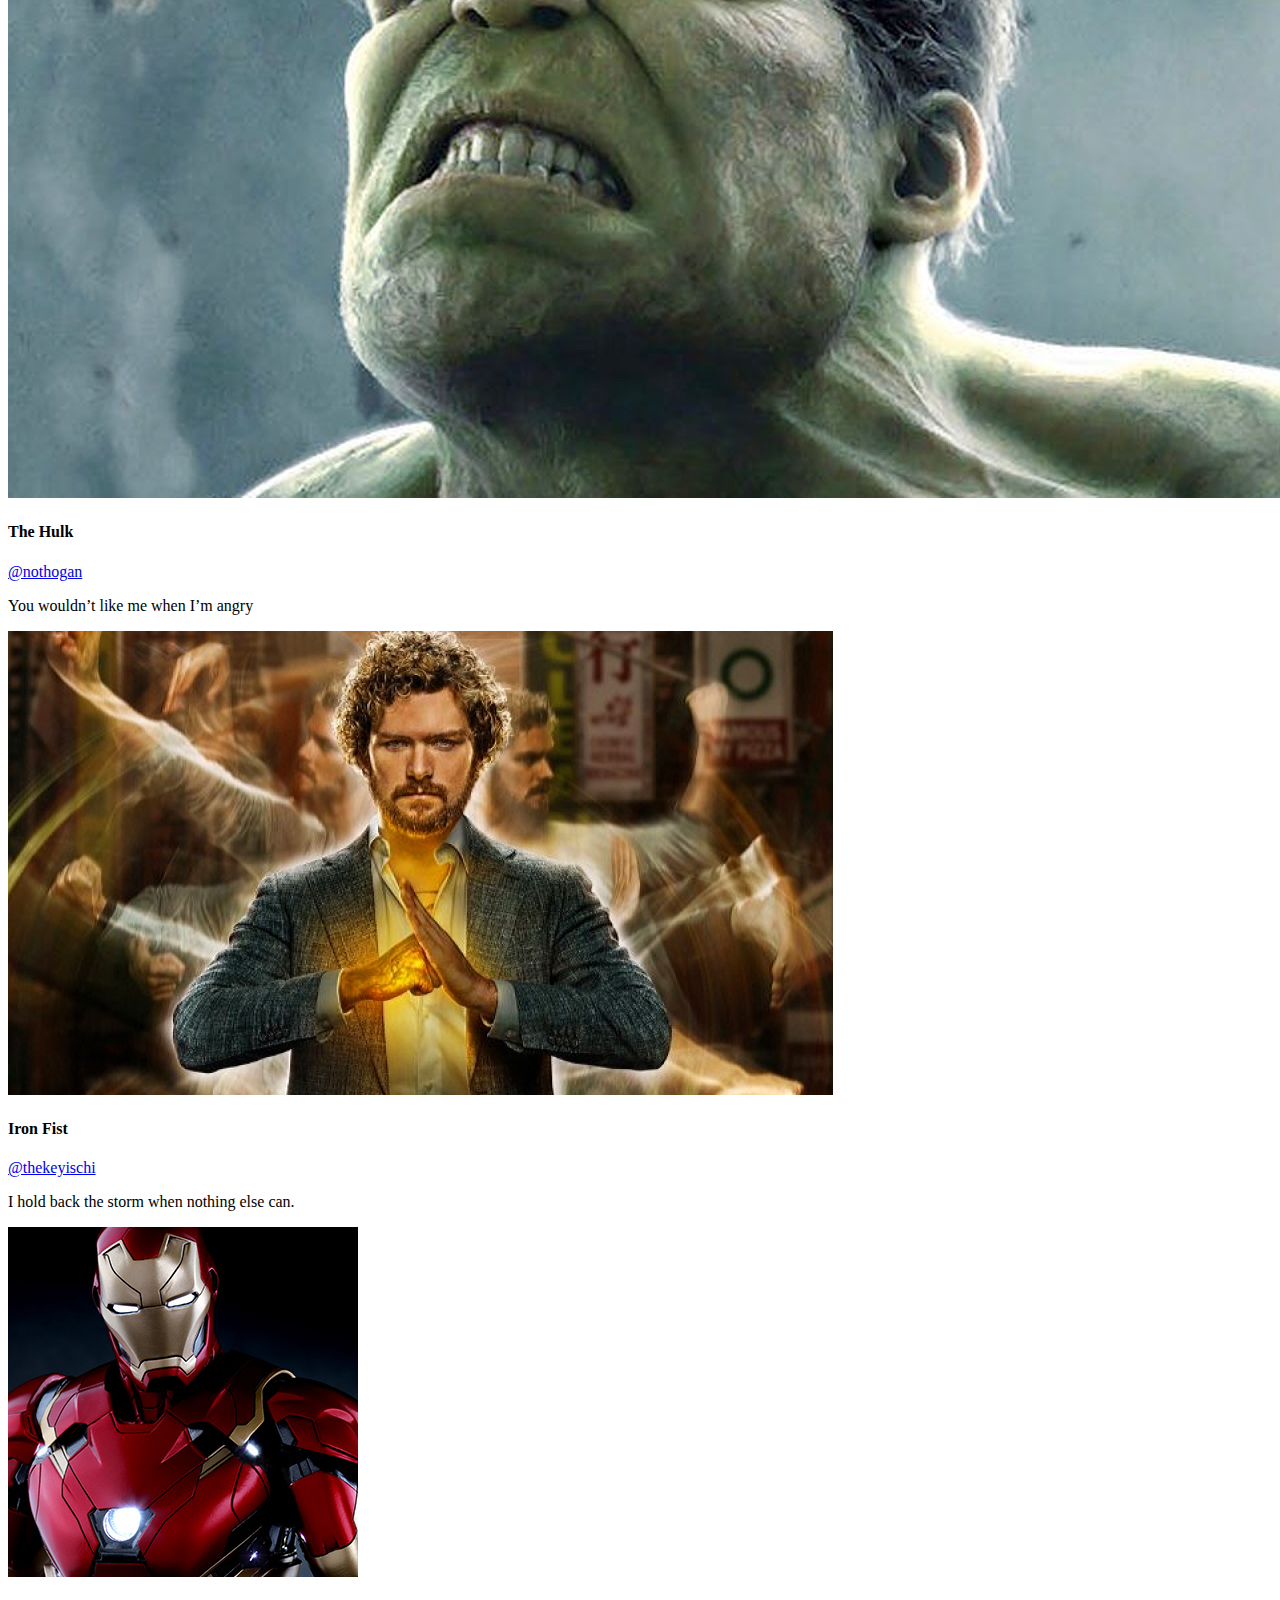
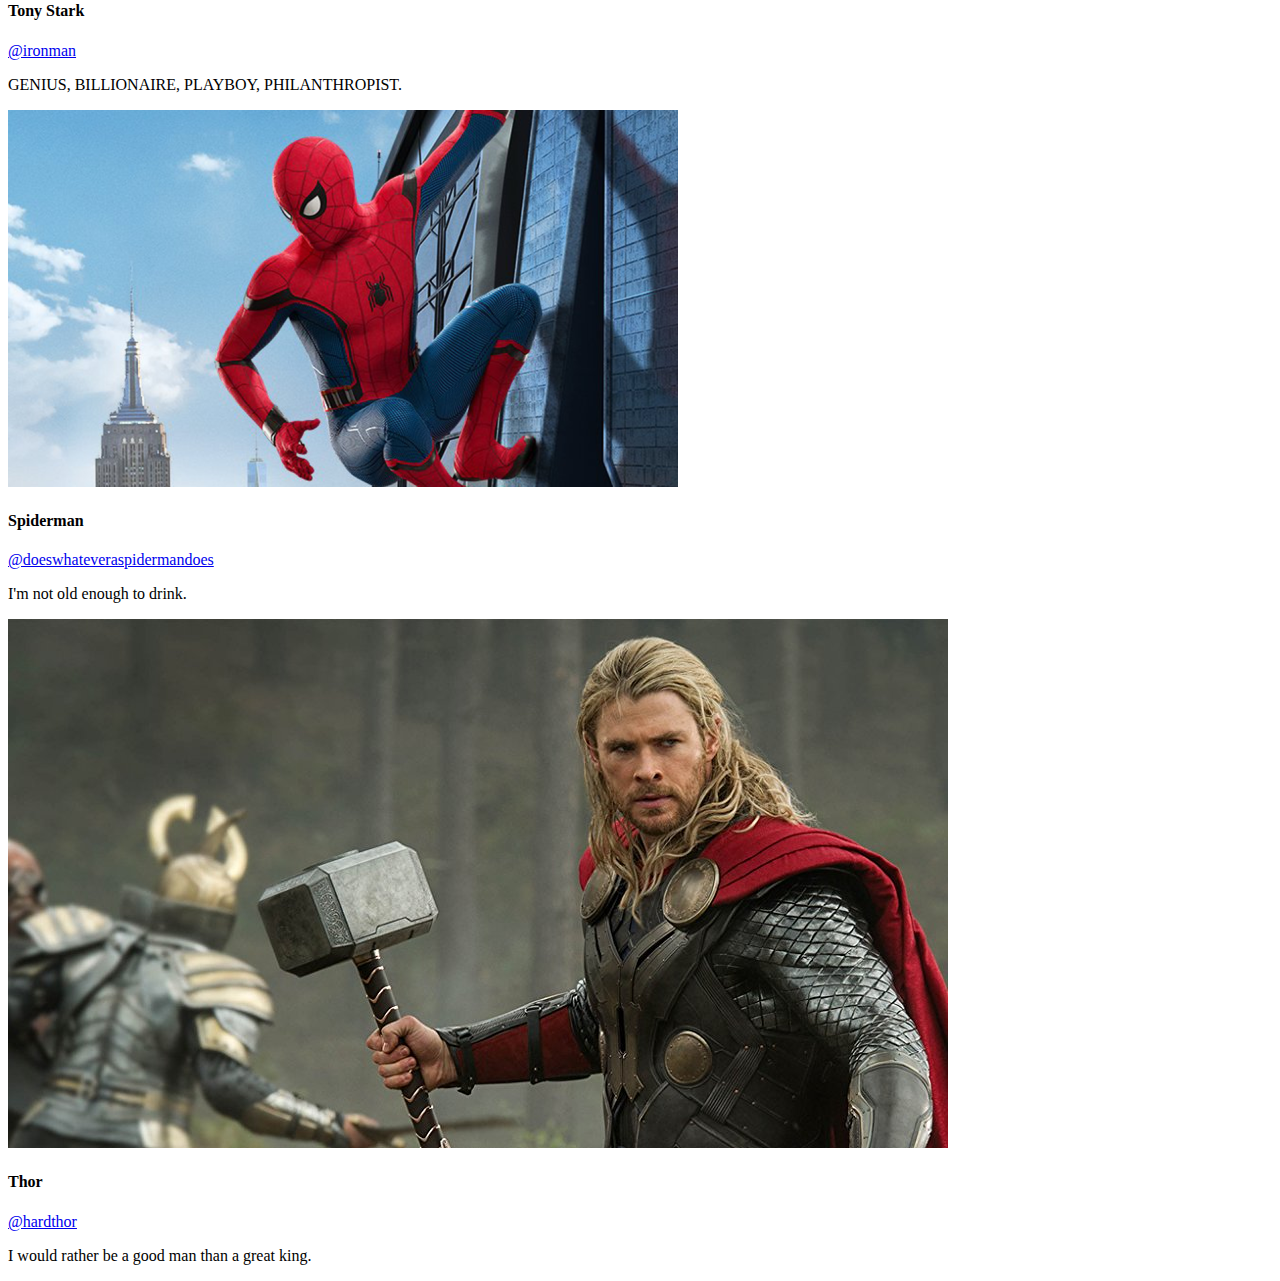
<file: hw02/users-index.html>
<!DOCTYPE html>
<html lang="en">
<head>
    <!-- Required meta tags -->
    <meta charset="utf-8">
    <meta name="viewport" content="width=device-width, initial-scale=1, shrink-to-fit=no">

    <!-- Bootstrap CSS -->
    <link rel="stylesheet" href="https://maxcdn.bootstrapcdn.com/bootstrap/4.0.0-beta/css/bootstrap.min.css" integrity="sha384-/Y6pD6FV/Vv2HJnA6t+vslU6fwYXjCFtcEpHbNJ0lyAFsXTsjBbfaDjzALeQsN6M" crossorigin="anonymous">

    <link rel="stylesheet" href="style.css" type="text/css">

    <title>Index of Users</title>
</head>
<body>

    <nav class="navbar navbar-light bg-faded navbar-expand-md">
        <a class="navbar-brand" href="#">Blogger</a>

        <button class="navbar-toggler" type="button" data-toggle="collapse" data-target="#main-navbar">
            <span class="navbar-toggler-icon"></span>
        </button>

        <div class="collapse navbar-collapse" id="main-navbar">
            <ul class="navbar-nav mr-auto">
                <li class="nav-item active">
                    <a class="nav-link" href="#">Profile</a>
                </li>
            </ul>


            <form class="form-inline navbar-form navbar-right" role="search">
                <div class="form-group">
                    <input type="email" class="form-control" placeholder="Email">
                </div>
                <div class="form-group">
                    <input type="password" class="form-control" placeholder="Password">
                </div>
                <div class="form-group">
                    <button type="submit" class="btn btn-info" value="Log in">Log In</button>
                </div>
            </form>

        </div>
    </nav>

<div class="container my-5">
    <h1 class="mb-3">Followers</h1>
    <div class="row">
        <div class="card-columns">
            <div class="card">
                <img class="card-img-top img-fluid" src="resources/bw.jpg" alt="bw">
                    <div class="card-body">
                        <h4 class="card-title">Black Widow</h4>
                        <p class="card-subtitle mb-1"><a href="#">@blackwidow</a></p>
                        <p class="card-text text-muted">Yes, for the moment, I'm not dying. Thank you.</p>
                    </div>
            </div>
            <div class="card">
                <img class="card-img-top img-fluid" src="resources/cap.jpeg" alt="captain america">
                    <div class="card-body">
                        <h4 class="card-title">Captain America</h4>
                        <p class="card-subtitle mb-1"><a href="#">@cappy</a></p>
                        <p class="card-text text-muted">I don’t want to kill anyone. I don’t like bullies; I don’t care where they’re from.</p>
                    </div>
            </div>
            <div class="card">
                <img class="card-img-top img-fluid" src="resources/daredevil.jpg" alt="daredevil">
                    <div class="card-body">
                        <h4 class="card-title">Daredevil</h4>
                        <p class="card-subtitle mb-1"><a href="#">@doubledogdareme</a></p>
                        <p class="card-text text-muted">Sometimes, I think I accomplish more with my fists than with my law firm.</p>
                    </div>
            </div>
            <div class="card">
                <img class="card-img-top img-fluid" src="resources/hawkeye.jpeg" alt="hawkeye">
                    <div class="card-body">
                        <h4 class="card-title">Hawkeye</h4>
                        <p class="card-subtitle mb-1"><a href="#">@eyeseeyou</a></p>
                        <p class="card-text text-muted">Not bad... for a beginner.</p>
                    </div>
            </div>
            <div class="card">
                <img class="card-img-top img-fluid" src="resources/hulk.jpg" alt="hulk">
                    <div class="card-body">
                        <h4 class="card-title">The Hulk</h4>
                        <p class="card-subtitle mb-1"><a href="#">@nothogan</a></p>
                        <p class="card-text text-muted">You wouldn’t like me when I’m angry</p>
                    </div>
            </div>
            <div class="card">
                <img class="card-img-top img-fluid" src="resources/ironfist.jpg" alt="ironfist">
                    <div class="card-body">
                        <h4 class="card-title">Iron Fist</h4>
                        <p class="card-subtitle mb-1"><a href="#">@thekeyischi</a></p>
                        <p class="card-text text-muted">I hold back the storm when nothing else can.</p>
                    </div>
            </div>
            <div class="card">
                <img class="card-img-top img-fluid" src="resources/ironman.jpg" alt="ironman">
                    <div class="card-body">
                        <h4 class="card-title">Tony Stark</h4>
                        <p class="card-subtitle mb-1"><a href="#">@ironman</a></p>
                        <p class="card-text text-muted">GENIUS, BILLIONAIRE, PLAYBOY, PHILANTHROPIST.</p>
                    </div>
            </div>
            <div class="card">
                <img class="card-img-top img-fluid" src="resources/spiderman.png" alt="spiderman">
                    <div class="card-body">
                        <h4 class="card-title">Spiderman</h4>
                        <p class="card-subtitle mb-1"><a href="#">@doeswhateveraspidermandoes</a></p>
                        <p class="card-text text-muted">I'm not old enough to drink.</p>
                    </div>
            </div>
            <div class="card">
                <img class="card-img-top img-fluid" src="resources/thor.jpg" alt="thor">
                    <div class="card-body">
                        <h4 class="card-title">Thor</h4>
                        <p class="card-subtitle mb-1"><a href="#">@hardthor</a></p>
                        <p class="card-text text-muted">I would rather be a good man than a great king.</p>
                    </div>
            </div>
        </div>
    </div>
</div>


    <!-- Optional JavaScript -->
    <!-- jQuery first, then Popper.js, then Bootstrap JS -->
    <!-- <script src="https://code.jquery.com/jquery-3.2.1.slim.min.js" integrity="sha384-KJ3o2DKtIkvYIK3UENzmM7KCkRr/rE9/Qpg6aAZGJwFDMVNA/GpGFF93hXpG5KkN" crossorigin="anonymous"></script> -->
    <script src="https://cdnjs.cloudflare.com/ajax/libs/popper.js/1.11.0/umd/popper.min.js" integrity="sha384-b/U6ypiBEHpOf/4+1nzFpr53nxSS+GLCkfwBdFNTxtclqqenISfwAzpKaMNFNmj4" crossorigin="anonymous"></script>
    <script src="https://maxcdn.bootstrapcdn.com/bootstrap/4.0.0-beta/js/bootstrap.min.js" integrity="sha384-h0AbiXch4ZDo7tp9hKZ4TsHbi047NrKGLO3SEJAg45jXxnGIfYzk4Si90RDIqNm1" crossorigin="anonymous"></script>
</body>
</html>
</file>
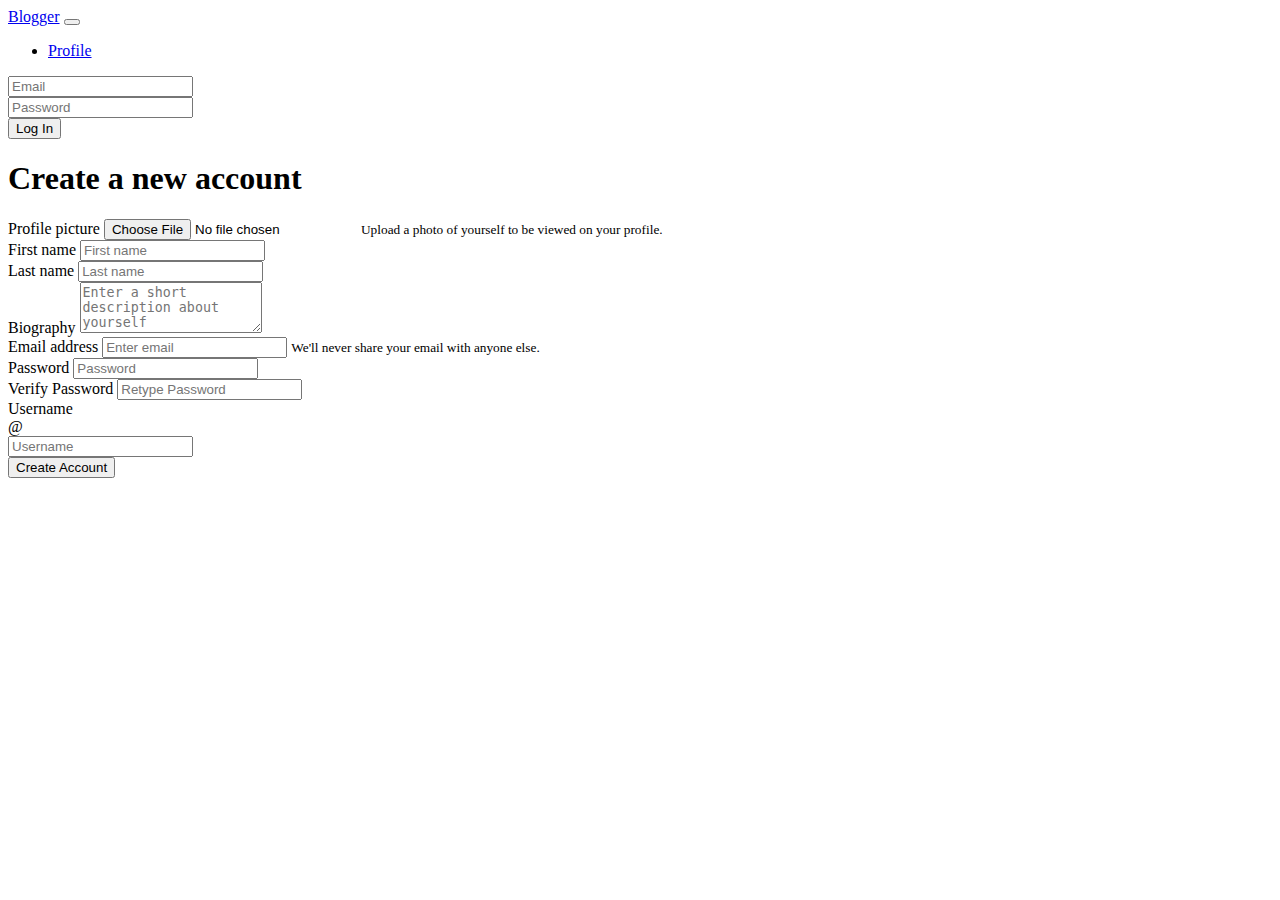
<file: hw02/users-new.html>
<!DOCTYPE html>
<html lang="en">
<head>
    <!-- Required meta tags -->
    <meta charset="utf-8">
    <meta name="viewport" content="width=device-width, initial-scale=1, shrink-to-fit=no">

    <!-- Bootstrap CSS -->
    <link rel="stylesheet" href="https://maxcdn.bootstrapcdn.com/bootstrap/4.0.0-beta/css/bootstrap.min.css" integrity="sha384-/Y6pD6FV/Vv2HJnA6t+vslU6fwYXjCFtcEpHbNJ0lyAFsXTsjBbfaDjzALeQsN6M" crossorigin="anonymous">

    <title>New User</title>
</head>
<body>

    <nav class="navbar navbar-light bg-faded navbar-expand-md">
        <a class="navbar-brand" href="#">Blogger</a>

        <button class="navbar-toggler" type="button" data-toggle="collapse" data-target="#main-navbar">
            <span class="navbar-toggler-icon"></span>
        </button>

        <div class="collapse navbar-collapse" id="main-navbar">
            <ul class="navbar-nav mr-auto">
                <li class="nav-item active">
                    <a class="nav-link" href="#">Profile</a>
                </li>
            </ul>


            <form class="form-inline navbar-form navbar-right" role="search">
                <div class="form-group">
                    <input type="email" class="form-control" placeholder="Email">
                </div>
                <div class="form-group">
                    <input type="password" class="form-control" placeholder="Password">
                </div>
                <div class="form-group">
                    <button type="submit" class="btn btn-info" value="Log in">Log In</button>
                </div>
            </form>

        </div>
    </nav>

    <!-- Referenced some code from the Bootstrap 4 docs for forms here: https://v4-alpha.getbootstrap.com/components/forms/ -->
    <div class="container my-5">
        <div class="row mb-3">
            <h1>Create a new account</h1>
        </div>
        <div class="row">
            <div class="col-md-6">
                <form>
                      <div class="form-group">
                          <label for="profilePicture">Profile picture</label>
                          <input type="file" class="form-control-file" id="profilePicture" aria-describedby="fileHelp">
                          <small id="fileHelp" class="form-text text-muted">Upload a photo of yourself to be viewed on your profile.</small>
                      </div>
                      <div class="form-group">
                          <label for="firstName">First name</label>
                          <input type="text" class="form-control" id="firstName" placeholder="First name">
                      </div>
                      <div class="form-group">
                          <label for="lastName">Last name</label>
                          <input type="text" class="form-control" id="lastName" placeholder="Last name">
                      </div>
                      <div class="form-group">
                          <label for="biography">Biography</label>
                          <textarea class="form-control" id="biography" rows="3" placeholder="Enter a short description about yourself"></textarea>
                      </div>
                </form>
            </div>
            <div class="col-md-6">
                <form>
                    <div class="form-group">
                        <label for="inputEmail1">Email address</label>
                        <input type="email" class="form-control" id="inputEmail1" placeholder="Enter email">
                        <small id="emailHelp" class="form-text text-muted">We'll never share your email with anyone else.</small>
                    </div>
                    <div class="form-group">
                        <label for="inputPassword">Password</label>
                        <input type="password" class="form-control" id="inputPassword" placeholder="Password">
                    </div>
                    <div class="form-group">
                        <label for="inputPassword2">Verify Password</label>
                        <input type="password" class="form-control" id="inputPassword2" placeholder="Retype Password">
                    </div>
                    <label for="chooseUsername">Username</label>
                    <div class="input-group mb-2 mr-sm-2 mb-sm-0">
                        <div class="input-group-addon">@</div>
                        <input type="text" class="form-control" id="chooseUsername" placeholder="Username">
                    </div>
                    <button type="submit" class="btn btn-info mt-3">Create Account</button>
                </form>
            </div>
        </div>
    </div>


    <!-- Optional JavaScript -->
    <!-- jQuery first, then Popper.js, then Bootstrap JS -->
    <script src="https://code.jquery.com/jquery-3.2.1.slim.min.js" integrity="sha384-KJ3o2DKtIkvYIK3UENzmM7KCkRr/rE9/Qpg6aAZGJwFDMVNA/GpGFF93hXpG5KkN" crossorigin="anonymous"></script>
    <script src="https://cdnjs.cloudflare.com/ajax/libs/popper.js/1.11.0/umd/popper.min.js" integrity="sha384-b/U6ypiBEHpOf/4+1nzFpr53nxSS+GLCkfwBdFNTxtclqqenISfwAzpKaMNFNmj4" crossorigin="anonymous"></script>
    <script src="https://maxcdn.bootstrapcdn.com/bootstrap/4.0.0-beta/js/bootstrap.min.js" integrity="sha384-h0AbiXch4ZDo7tp9hKZ4TsHbi047NrKGLO3SEJAg45jXxnGIfYzk4Si90RDIqNm1" crossorigin="anonymous"></script>
</body>
</html>
</file>
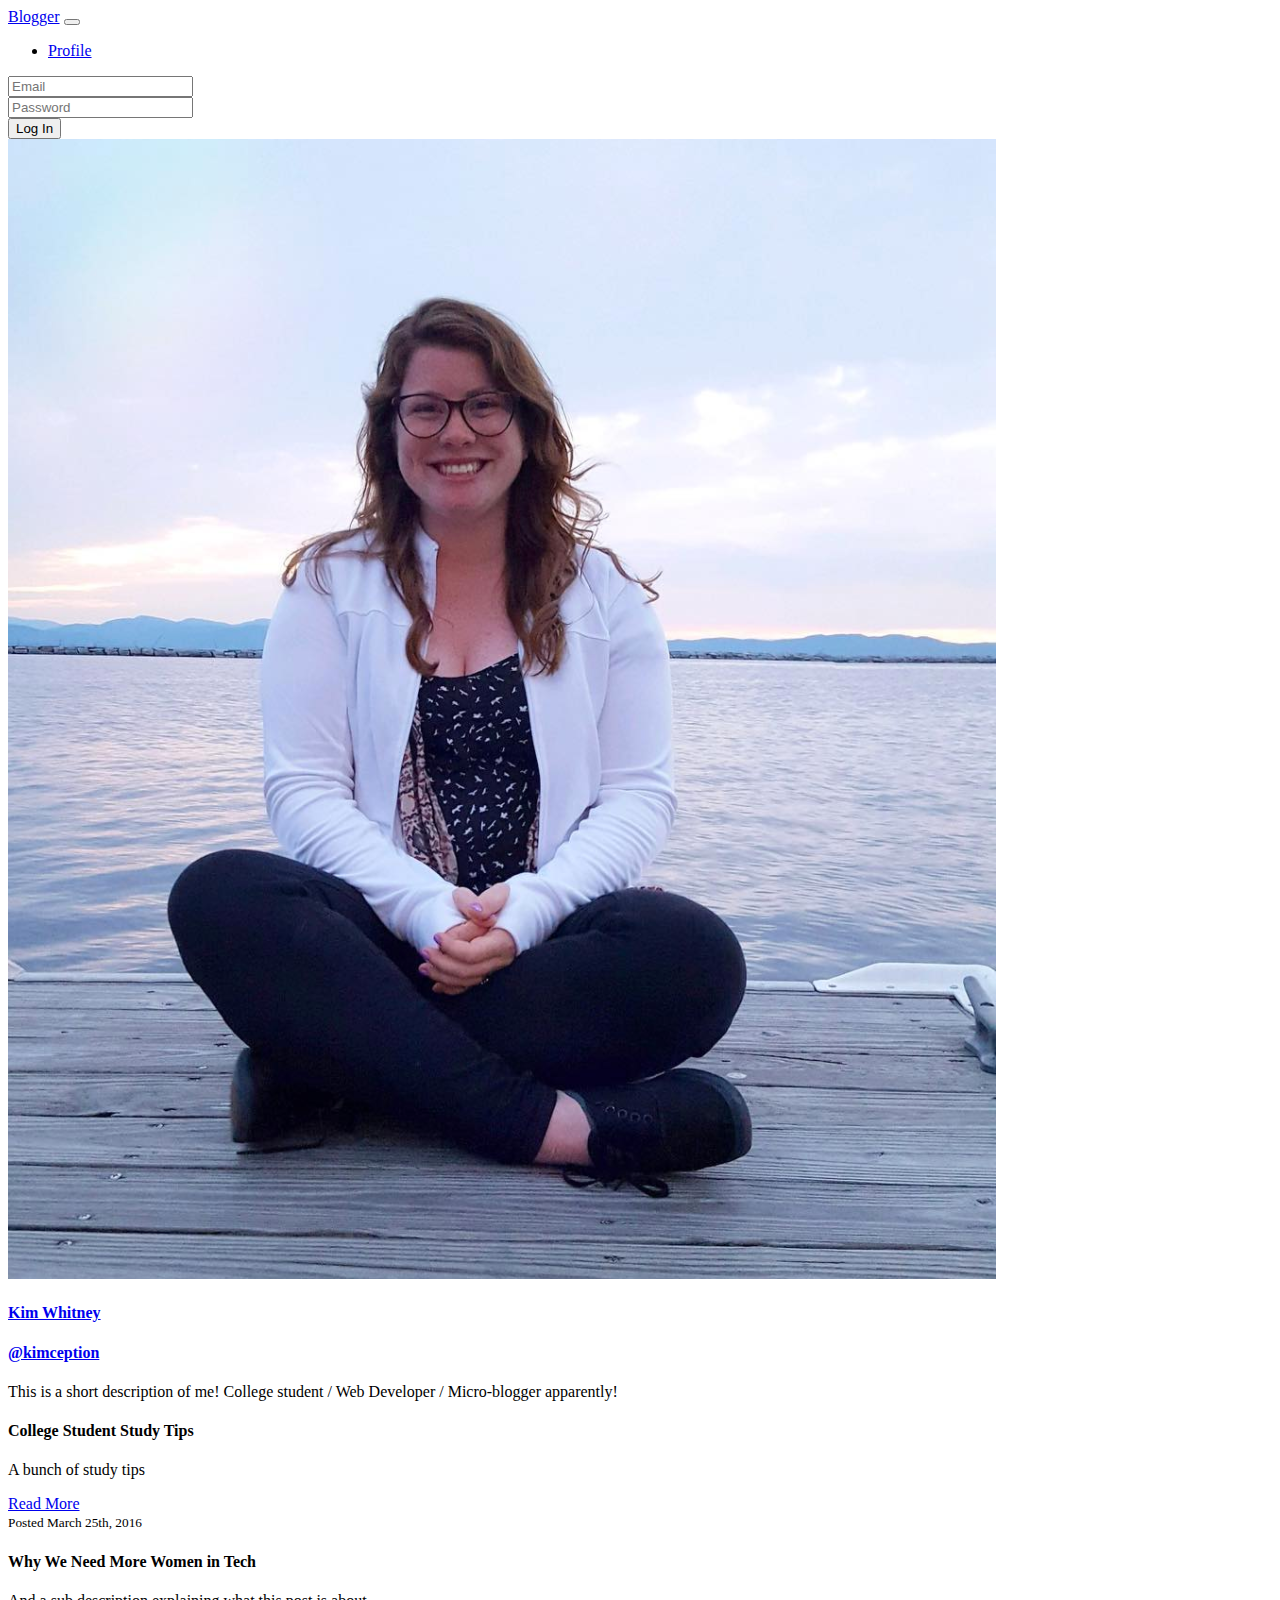
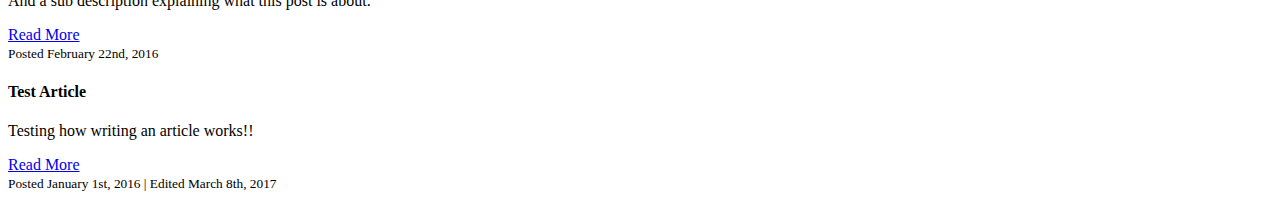
<file: hw02/users-show.html>
<!DOCTYPE html>
<html lang="en">
<head>
    <!-- Required meta tags -->
    <meta charset="utf-8">
    <meta name="viewport" content="width=device-width, initial-scale=1, shrink-to-fit=no">

    <!-- Bootstrap CSS -->
    <link rel="stylesheet" href="https://maxcdn.bootstrapcdn.com/bootstrap/4.0.0-beta/css/bootstrap.min.css" integrity="sha384-/Y6pD6FV/Vv2HJnA6t+vslU6fwYXjCFtcEpHbNJ0lyAFsXTsjBbfaDjzALeQsN6M" crossorigin="anonymous">

    <!-- <link rel="stylesheet" href="style.css" type="text/css"> -->

    <title>Design for HW02</title>
</head>
<body>

    <nav class="navbar navbar-light bg-faded navbar-expand-md">
        <a class="navbar-brand" href="#">Blogger</a>

        <button class="navbar-toggler" type="button" data-toggle="collapse" data-target="#main-navbar">
            <span class="navbar-toggler-icon"></span>
        </button>

        <div class="collapse navbar-collapse" id="main-navbar">
            <ul class="navbar-nav mr-auto">
                <li class="nav-item active">
                    <a class="nav-link" href="#">Profile</a>
                </li>
            </ul>


            <form class="form-inline navbar-form navbar-right" role="search">
                <div class="form-group">
                    <input type="email" class="form-control" placeholder="Email">
                </div>
                <div class="form-group">
                    <input type="password" class="form-control" placeholder="Password">
                </div>
                <div class="form-group">
                    <button type="submit" class="btn btn-info" value="Log in">Log In</button>
                </div>
            </form>

        </div>
    </nav>

<div class="container my-5">
    <div class="row">
        <div class="col-md-6">
            <div class="card">
                <img class="img-fluid img-rounded" src="resources/picome.jpg" alt="Card image cap">
                <div class="card-body">
                    <div class="row">
                        <div class=col-md-6><h4 class="card-title"><a href="#">Kim Whitney</a></h4></div>
                        <div class=col-md-6><h4 class="card-title"><a href="#">@kimception</a></h4></div>
                    </div>
                    <p class="card-text">
                        This is a short description of me! College student / Web Developer / Micro-blogger apparently!
                    </p>
                </div>
            </div>
        </div>
        <div class="col-md-6">
            <div class="card text-center mb-3">
                <div class="card-body">
                    <h4 class="card-title">College Student Study Tips</h4>
                    <p class="card-subtitle text-muted mb-3">A bunch of study tips</p>
                    <a href="#" class="btn btn-info">Read More</a>
                </div>
                <div class="card-footer"><small class="text-muted">Posted March 25th, 2016</small></div>
            </div>
            <div class="card text-center mb-3">
                <div class="card-body">
                    <h4 class="card-title">Why We Need More Women in Tech</h4>
                    <p class="card-subtitle text-muted mb-3">And a sub description explaining what this post is about.</p>
                    <a href="#" class="btn btn-info">Read More</a>
                </div>
                <div class="card-footer"><small class="text-muted">Posted February 22nd, 2016</small></div>
            </div>
            <div class="card text-center mb-3">
                <div class="card-body">
                    <h4 class="card-title">Test Article</h4>
                    <p class="card-subtitle text-muted mb-3">Testing how writing an article works!!</p>
                    <a href="#" class="btn btn-info">Read More</a>
                </div>
                <div class="card-footer"><small class="text-muted">Posted January 1st, 2016 | Edited March 8th, 2017</small></div>
            </div>
        </div>
    </div>
</div>


    <!-- Optional JavaScript -->
    <!-- jQuery first, then Popper.js, then Bootstrap JS -->
    <!-- <script src="https://code.jquery.com/jquery-3.2.1.slim.min.js" integrity="sha384-KJ3o2DKtIkvYIK3UENzmM7KCkRr/rE9/Qpg6aAZGJwFDMVNA/GpGFF93hXpG5KkN" crossorigin="anonymous"></script> -->
    <script src="https://cdnjs.cloudflare.com/ajax/libs/popper.js/1.11.0/umd/popper.min.js" integrity="sha384-b/U6ypiBEHpOf/4+1nzFpr53nxSS+GLCkfwBdFNTxtclqqenISfwAzpKaMNFNmj4" crossorigin="anonymous"></script>
    <script src="https://maxcdn.bootstrapcdn.com/bootstrap/4.0.0-beta/js/bootstrap.min.js" integrity="sha384-h0AbiXch4ZDo7tp9hKZ4TsHbi047NrKGLO3SEJAg45jXxnGIfYzk4Si90RDIqNm1" crossorigin="anonymous"></script>
</body>
</html>
</file>
<file: hw01/personal/style.css>
html {
    background: url("resources/italybackground.jpg") no-repeat center center fixed;
}

body {
    font-family: "Trebuchet MS";
    text-align: center;
}

h1 {
    color: #B54E3F;
}

h3 {
    color: #0C2543;
}

p {
    font-size: 18px;
    color: #0C2543;
}

#picofme {
    height: 200px;
    margin: 10px;
}

a {
    font-style: italic;
}

.whitebox {
    margin-top: 100px;
    margin-left: 100px;
    background-color: rgba(255, 255, 255, 0.6);
    width: 500px;
    padding-bottom: 20px;
    padding-top: 20px;
}
</file>
<file: hw02/style.css>
.card-columns {
  @include media-breakpoint-only(lg) {
    column-count: 4;
  }
  @include media-breakpoint-only(xl) {
    column-count: 5;
  }
}

/* Referenced css styling for .card-columns on BootStrap Docs here: https://v4-alpha.getbootstrap.com/components/card/ */
</file>
